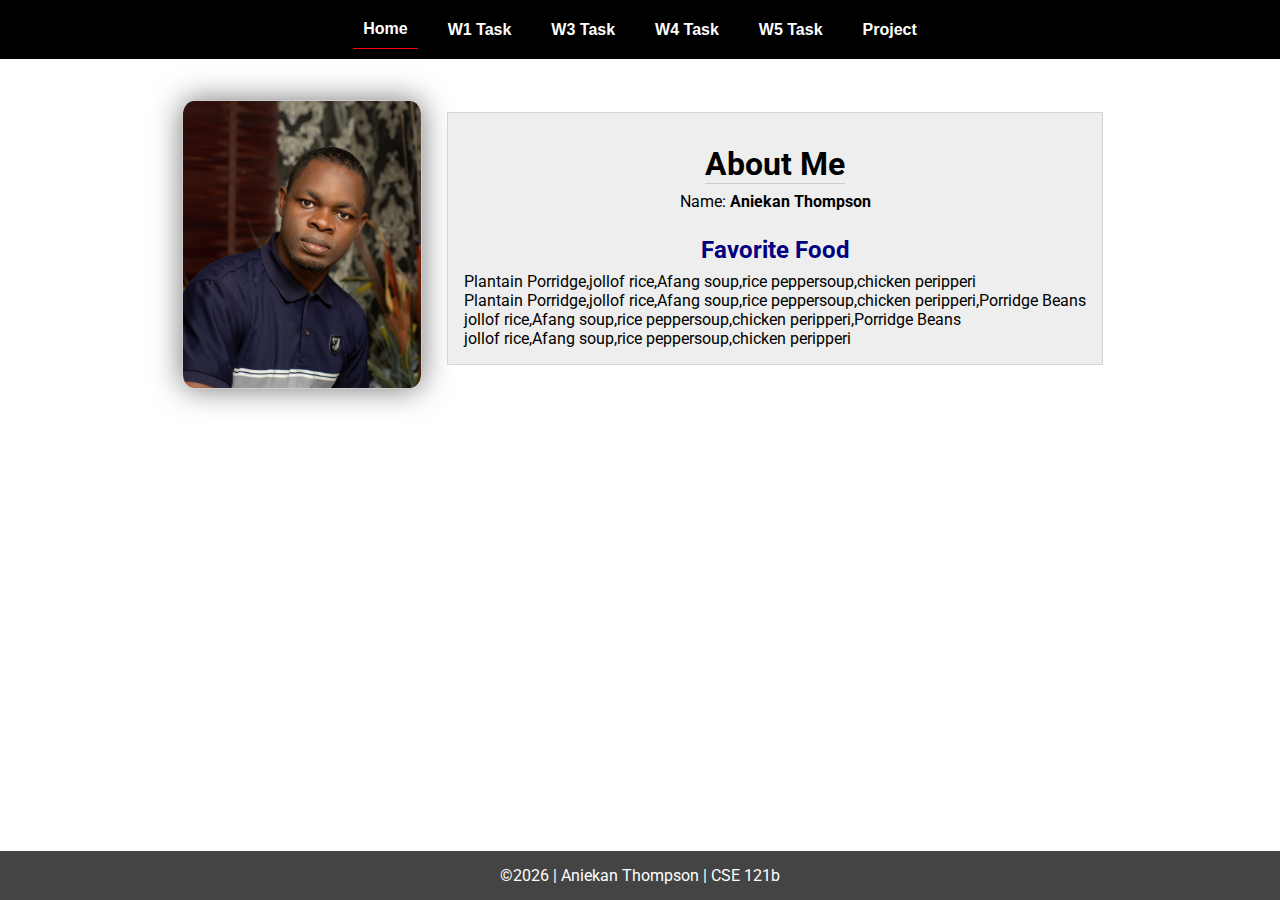
<file: index.html>
<!DOCTYPE html>
<html lang="en">

<head>
  <meta charset="UTF-8">
  <meta name="viewport" content="width=device-width, initial-scale=1.0">
  <title>Aniekan Thompson | CSE 121b | W02: Programming Tasks</title>
  <link rel="preconnect" href="https://fonts.googleapis.com">
  <link rel="preconnect" href="https://fonts.gstatic.com" crossorigin>
  <link href="https://fonts.googleapis.com/css2?family=Roboto:wght@400;600&display=swap"
    rel="stylesheet">
  <link rel="stylesheet" href="styles/styles.css">
</head>

<body>
  <nav>
    <ul id="menu">
      <li><a id="toggleMenu">&equiv;</a></li>
      <li><a href="index.html" class="active">Home</a></li>
      <li><a href="w01-task.html">W1 Task</a></li>
      <li><a href="w03-task.html">W3 Task</a></li>
      <li><a href="w04-task.html">W4 Task</a></li>
      <li><a href="w05-task.html">W5 Task</a></li>
      <li><a href="project.html">Project</a></li>
    </ul>
  </nav>
  <main id="home">
    <picture>
      <img src="images/placeholder.png" alt="Placeholder Image">
    </picture>
    <section>
      <h1>About Me</h1>
      <div class="info">Name: <span id="name"></span></div>
      <h2>Favorite Food</h2>
      <div class="block" id="food"></div>
      
    </section>
  </main>
  <footer>
    &copy;<span id="year"></span> | Aniekan Thompson | CSE 121b
  </footer>
  <script src="scripts/main.js"></script>
  <script src="scripts/w02-task.js"></script>
</body>

</html>
</file>
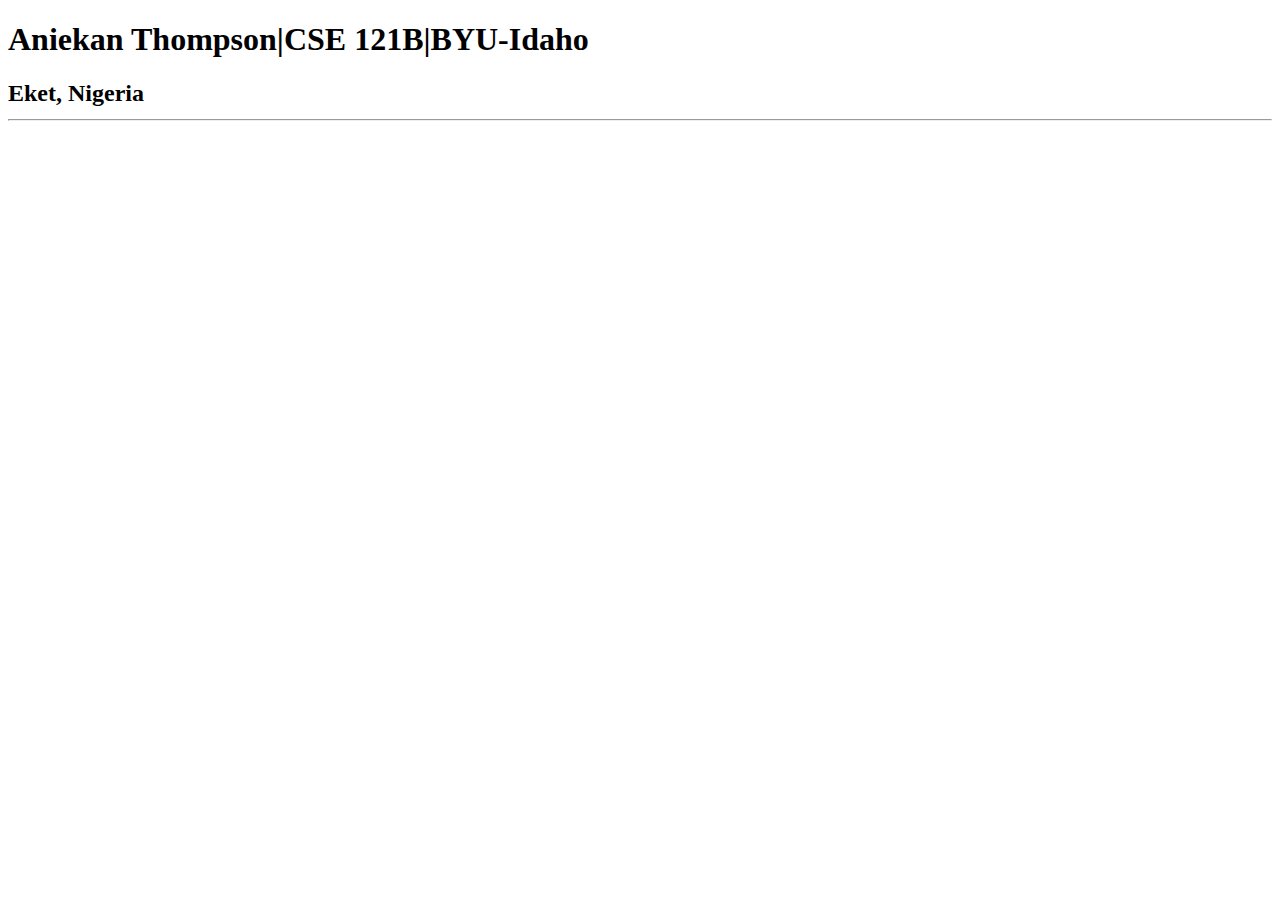
<file: week01/index.html>
<!DOCTYPE html>
<html lang="en">
<head>
    <meta charset="UTF-8">
    <meta http-equiv="X-UA-Compatible" content="IE=edge">
    <meta name="viewport" content="width=device-width, initial-scale=1.0">
    <title>Aniekan Thompson|CSE 121B|BYU-Idaho</title>
</head>
<body>
 <h1>
    Aniekan Thompson|CSE 121B|BYU-Idaho 
 </h1>   
 <h2>Eket, Nigeria
   <hr> 
 </h2>
</body>
</html>
</file>
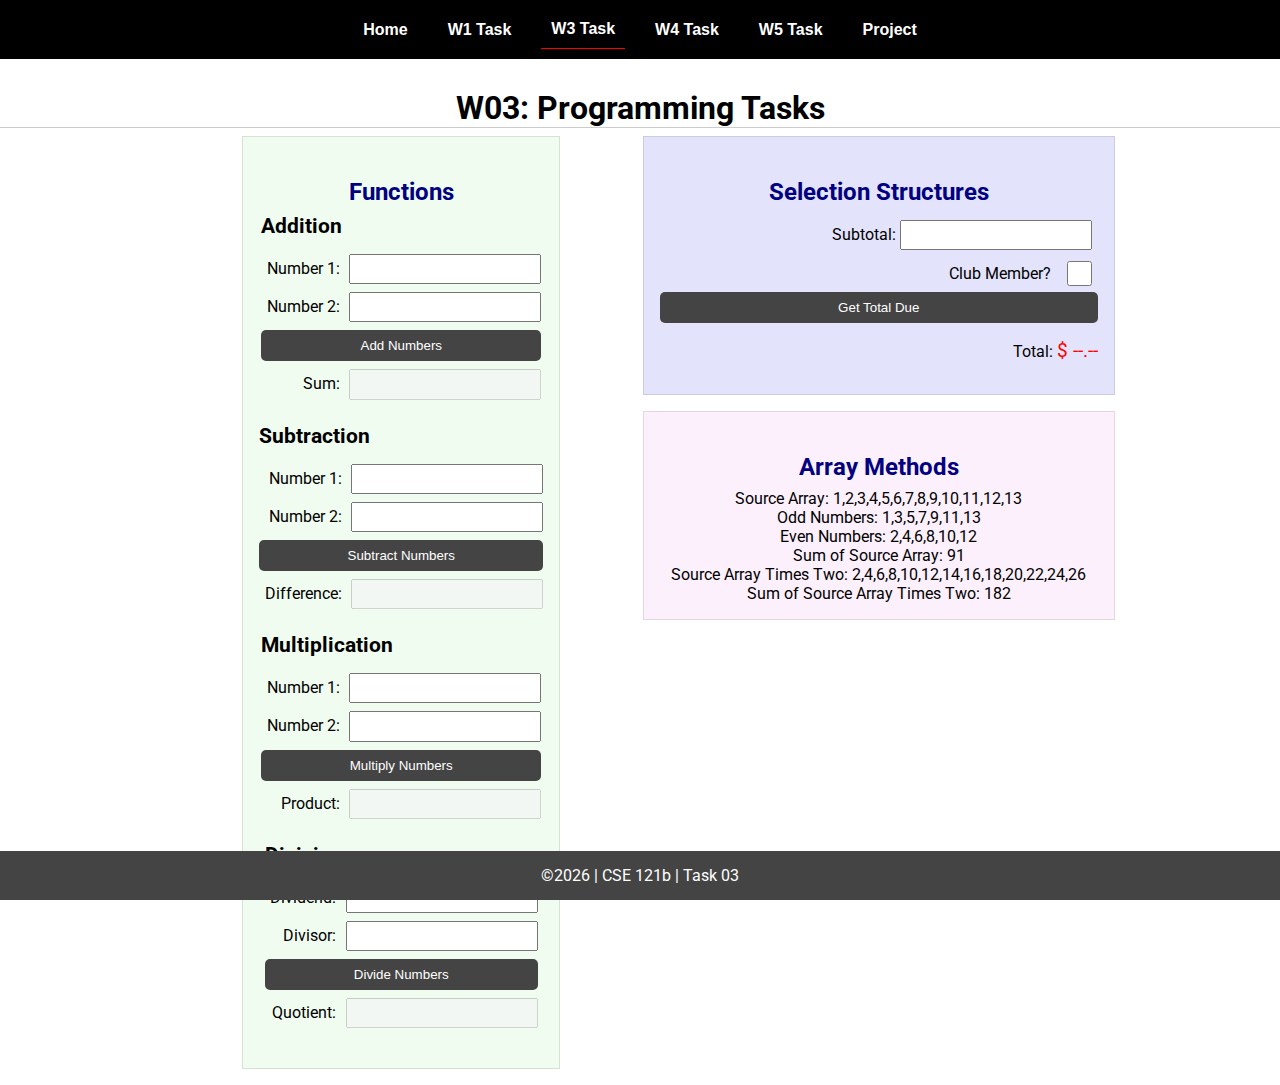
<file: w03-task.html>
<!DOCTYPE html>
<html lang="en">

<head>
    <meta charset="UTF-8">
    <meta name="viewport" content="width=device-width, initial-scale=1.0">
    <title>CSE 121b | W03: Programming Tasks</title>
    <link rel="preconnect" href="https://fonts.googleapis.com">
    <link rel="preconnect" href="https://fonts.gstatic.com" crossorigin>
    <link href="https://fonts.googleapis.com/css2?family=Roboto:wght@400;600&display=swap"
        rel="stylesheet">
    <link rel="stylesheet" href="styles/styles.css">
</head>

<body>
    <nav>
        <ul id="menu">
            <li><a id="toggleMenu">&equiv;</a></li>
            <li><a href="index.html">Home</a></li>
            <li><a href="w01-task.html">W1 Task</a></li>
            <li><a href="w03-task.html" class="active">W3 Task</a></li>
            <li><a href="w04-task.html">W4 Task</a></li>
            <li><a href="w05-task.html">W5 Task</a></li>
            <li><a href="project.html">Project</a></li>
        </ul>
    </nav>>
    <header>
        <h1>W03: Programming Tasks</h1>
    </header>
    <main id="task3">
        <section id="section1">
            <h2>Functions</h2>
            <article>
                <h3>Addition</h3>
                <div>
                    <label for="add1">Number 1:</label>
                    <input type="text" id="add1" name="add1">
                </div>
                <div>
                    <label for="add2">Number 2:</label>
                    <input type="text" id="add2" name="add2">
                </div>
                <div>
                    <input type="button" id="addNumbers" value="Add Numbers">
                </div>
                <div>
                    <label for="sum">Sum:</label>
                    <input type="text" id="sum" name="sum" disabled>
                </div>
            </article>
            <article>
                <h3>Subtraction</h3>
                <div>
                    <label for="subtract1">Number 1:</label>
                    <input type="text" id="subtract1" name="subtract1">
                </div>
                <div>
                    <label for="subtract2">Number 2:</label>
                    <input type="text" id="subtract2" name="subtract2">
                </div>
                <div>
                    <input type="button" id="subtractNumbers" value="Subtract Numbers">
                </div>
                <div>
                    <label for="difference">Difference:</label>
                    <input type="text" id="difference" name="difference" disabled>
                </div>
            </article>
            <article>
                <h3>Multiplication</h3>
                <div>
                    <label for="factor1">Number 1:</label>
                    <input type="text" id="factor1" name="factor1">
                </div>
                <div>
                    <label for="factor2">Number 2:</label>
                    <input type="text" id="factor2" name="factor2">
                </div>
                <div>
                    <input type="button" id="multiplyNumbers" value="Multiply Numbers">
                </div>
                <div>
                    <label for="product">Product:</label>
                    <input type="text" id="product" name="product" disabled>
                </div>
            </article>
            <article>
                <h3>Division</h3>
                <div>
                    <label for="dividend">Dividend:</label>
                    <input type="text" id="dividend" name="dividend">
                </div>
                <div>
                    <label for="divisor">Divisor:</label>
                    <input type="text" id="divisor" name="divisor">
                </div>
                <div>
                    <input type="button" id="divideNumbers" value="Divide Numbers">
                </div>
                <div>
                    <label for="quotient">Quotient:</label>
                    <input type="text" id="quotient" name="quotient" disabled>
                </div>
            </article>
        </section>
        <div>
            <section id="section2">
                <h2>Selection Structures</h2>
                <label class="right">Subtotal:
                    <input type="number" id="subtotal" size="5">
                </label>
                <label class="middle right">
                    Club Member?
                    <input type="checkbox" id="member">
                </label>
                <div class="right">
                    <input type="button" id="getTotal" value="Get Total Due">
                </div>
                <div class="right">Total:
                    <span class="larger" id="total">$ --.--</span>
                </div>
            </section>
            <section id="section3">
                <h2>Array Methods</h2>
                <p>
                    Source Array: <span id="array"></span>
                </p>
                <p>
                    Odd Numbers: <span id="odds"></span>
                </p>
                <p>
                    Even Numbers: <span id="evens"></span>
                </p>
                <p>
                    Sum of Source Array: <span id="sumOfArray"></span>
                </p>
                <p>
                    Source Array Times Two: <span id="multiplied"></span>
                </p>
                <p>
                    Sum of Source Array Times Two: <span id="sumOfMultiplied"></span>
                </p>
            </section>
        </div>
    </main>
    <footer>
        &copy;<span id="year"></span> | CSE 121b | Task 03
    </footer>
    <script src="scripts/main.js"></script>
    <script>
        document.getElementById("year").innerHTML = new Date().getFullYear();
    </script>
    <script src="scripts/w03-task.js"></script>
</body>

</html>
</file>
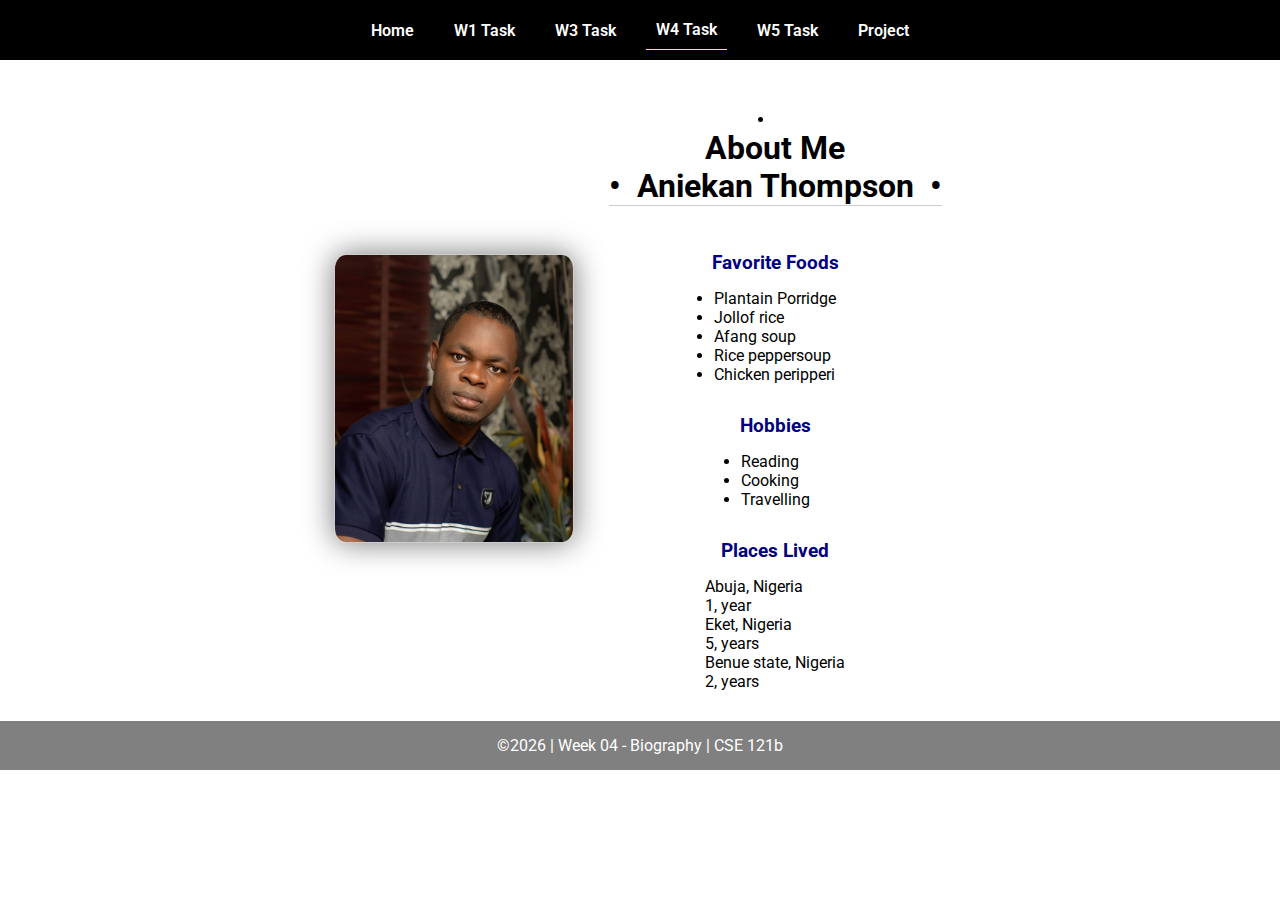
<file: w04-task.html>
<!DOCTYPE html>
<html lang="en">

<head>
  <meta charset="UTF-8">
  <meta name="viewport" content="width=device-width, initial-scale=1.0">
  <title>CSE 121b | W04: Programming Tasks</title>
  <link rel="preconnect" href="https://fonts.googleapis.com">
  <link rel="preconnect" href="https://fonts.gstatic.com" crossorigin>
  <link href="https://fonts.googleapis.com/css2?family=Roboto:wght@400;600&display=swap"
    rel="stylesheet">
  <link rel="stylesheet" href="styles/main.css">
</head>

<body>
  <nav>
    <ul id="menu">
      <li><a id="toggleMenu">&equiv;</a></li>
      <li><a href="index.html">Home</a></li>
      <li><a href="w01-task.html">W1 Task</a></li>
      <li><a href="w03-task.html">W3 Task</a></li>
      <li><a href="w04-task.html" class="active">W4 Task</a></li>
      <li><a href="w05-task.html">W5 Task</a></li>
      <li><a href="project.html">Project</a></li>
    </ul>
  </nav>
  <main id="home">
    <picture>
      <img id="photo" src="images/placeholder.png" alt="Placeholder Image">
    </picture>
    <section>
      <li id ="foods"></li>
      <h1>About Me<br>• &nbsp;<span id="name"></span>&nbsp; •</h1>
      <h2>Favorite Foods</h2>
      <ul id="favorite-foods"></ul>
      
      <h2>Hobbies</h2>
      <ul id="hobbies"></ul>
      <h2>Places Lived</h2>
      
      <dl id="places-lived"></dl>
      <dt id="place"></dt>
      <dd id="length"></dd>
    </section>
  </main>

  <footer>
    &copy;<span id="year"></span> | Week 04 - Biography | CSE 121b
  </footer>
  <script src="scripts/main.js"></script>
  <script>
    document.getElementById("year").innerHTML = new Date().getFullYear();
  </script>
  <script src="scripts/w04-task.js"></script>
</body>

</html>
</file>
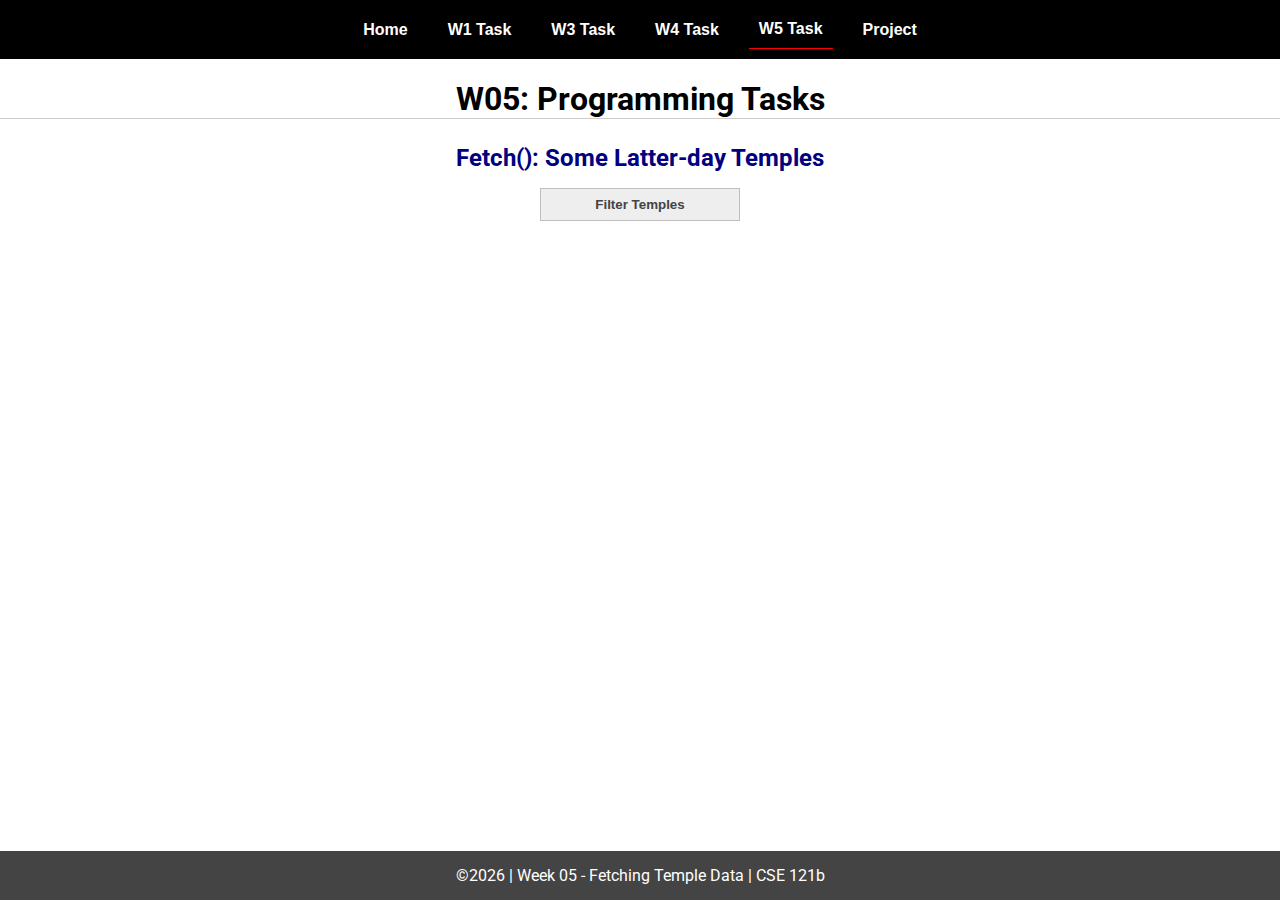
<file: w05-task.html>
<!DOCTYPE html>
<html lang="en">

<head>
  <meta charset="UTF-8">
  <meta name="viewport" content="width=device-width, initial-scale=1.0">
  <title>CSE 121b | W05: Programming Tasks</title>
  <link rel="preconnect" href="https://fonts.googleapis.com">
  <link rel="preconnect" href="https://fonts.gstatic.com" crossorigin>
  <link href="https://fonts.googleapis.com/css2?family=Roboto:wght@400;600&display=swap"
    rel="stylesheet">
  <link rel="stylesheet" href="styles/styles.css">
</head>

<body>
  <nav>
    <ul id="menu">
      <li><a id="toggleMenu">&equiv;</a></li>
      <li><a href="index.html">Home</a></li>
      <li><a href="w01-task.html">W1 Task</a></li>
      <li><a href="w03-task.html">W3 Task</a></li>
      <li><a href="w04-task.html">W4 Task</a></li>
      <li><a href="w05-task.html" class="active">W5 Task</a></li>
      <li><a href="project.html">Project</a></li>
    </ul>
  </nav>
  <main id="gridly">
    <h1>W05: Programming Tasks</h1>
    <h2>Fetch(): Some Latter-day Temples</h2>

    <select id="sortBy" title="Choose a data filter.">
      <option value="" disabled selected>Filter Temples</option>
      <option value="utah">Utah</option>
      <option value="notutah">Outside of Utah</option>
      <option value="older">Built Before 1950</option>
      <option value="all">No Filter</option>
    </select>

    <div id="temples">
    </div>
  </main>


  <footer>
    &copy;<span id="year"></span> | Week 05 - Fetching Temple Data | CSE 121b
  </footer>
  <script src="scripts/main.js"></script>
  <script>
    document.getElementById("year").innerHTML = new Date().getFullYear();
  </script>
  <script src="scripts/w050-task.js">



  </script>
</body>

</html>
</file>
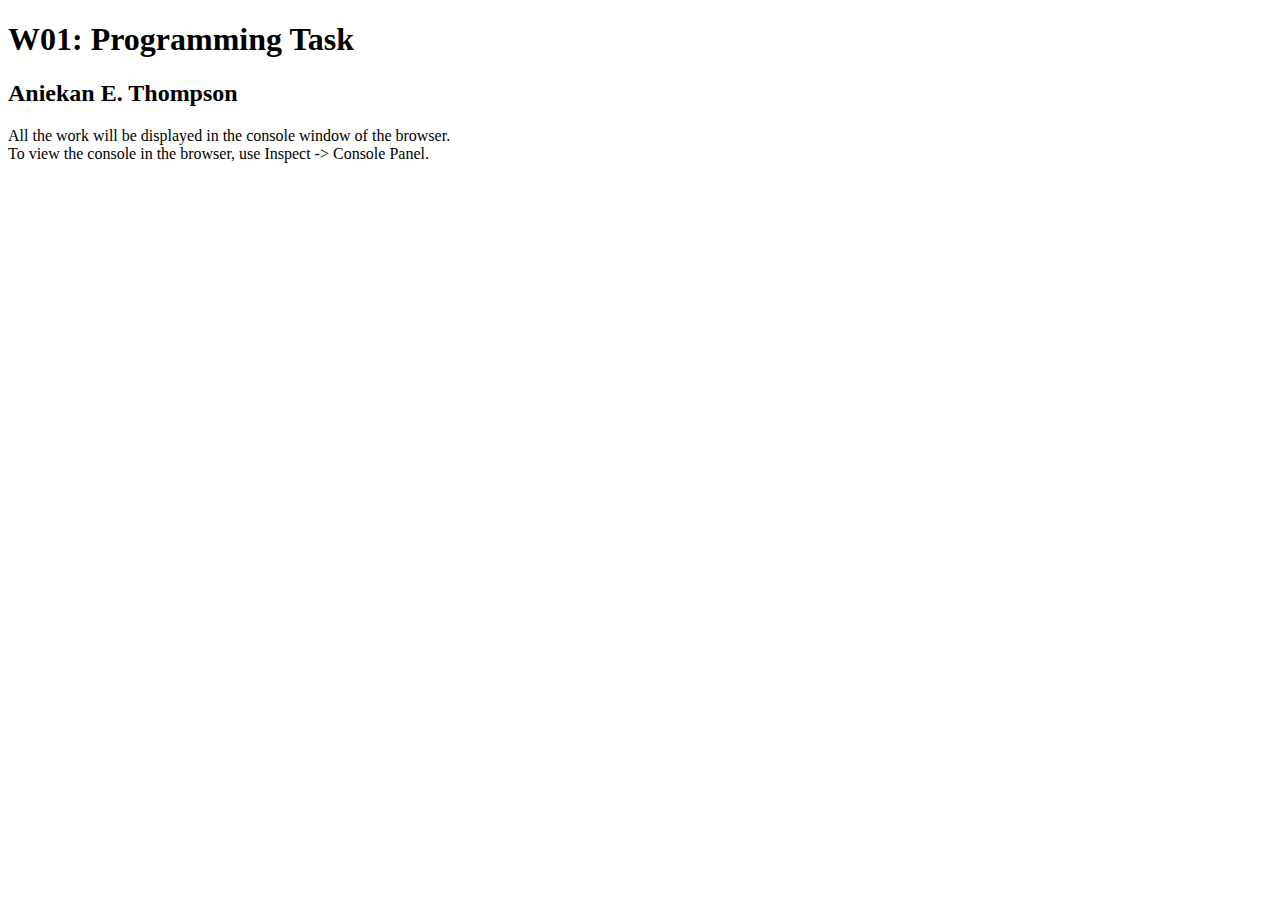
<file: week01/w01-task.html>
<!DOCTYPE html>
<html lang="en">

<head>
  <meta charset="UTF-8">
  <meta name="viewport" content="width=device-width, initial-scale=1.0">
  <title>W01: Programming Task</title>
</head>

<body>
  <h1>W01: Programming Task</h1>
  <h2>Aniekan E. Thompson</h2>
  <p>All the work will be displayed in the console window of the browser.
    <br>To view the console in the browser, use Inspect -> Console Panel.
  </p>

  <script src="w01-task.js"></script>

</body>
</html>
</file>
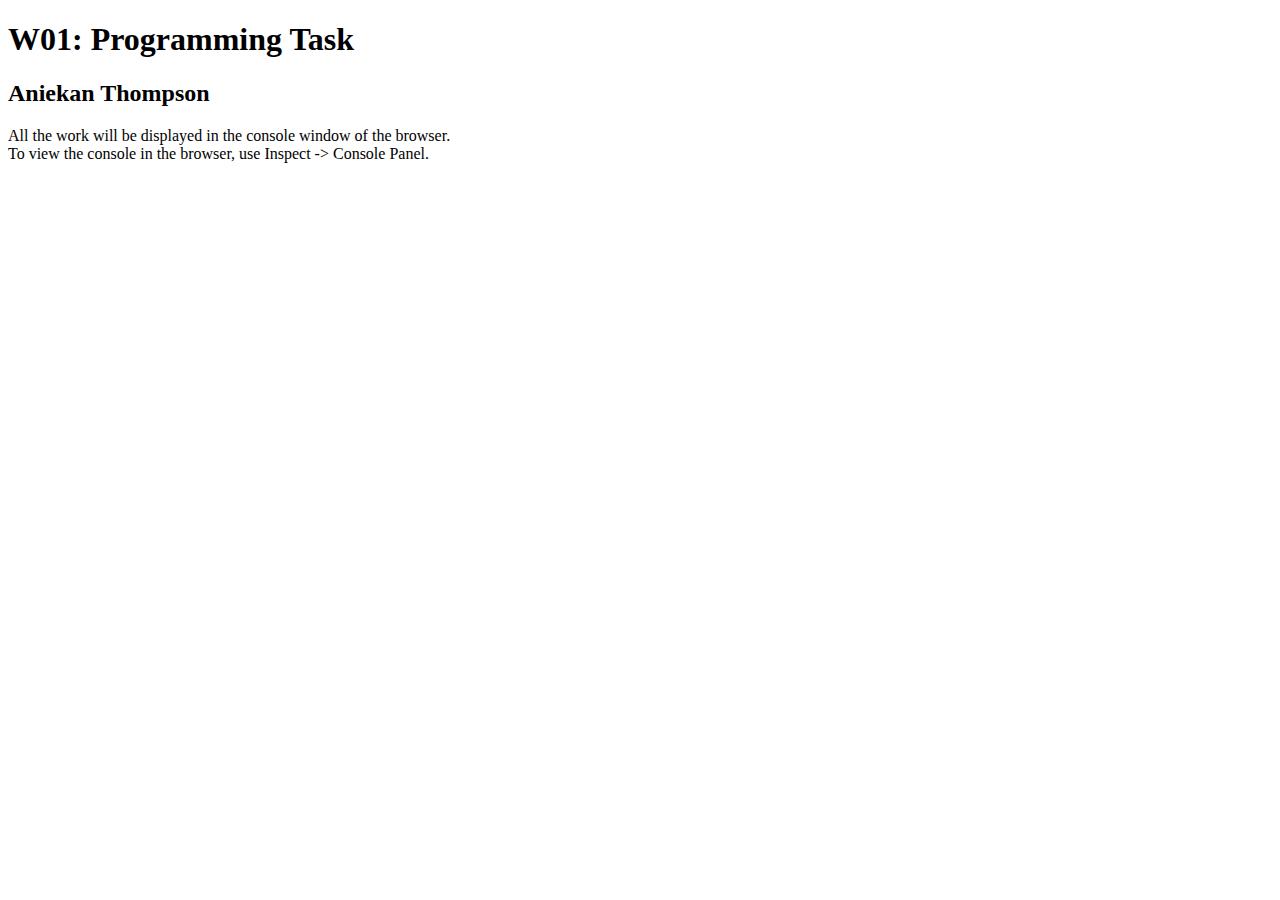
<file: week1/w01-task.html>
<!DOCTYPE html>
<html lang="en">

<head>
  <meta charset="UTF-8">
  <meta name="viewport" content="width=device-width, initial-scale=1.0">
  <title>W01: Programming Task</title>
</head>

<body>
  <h1>W01: Programming Task</h1>
  <h2>Aniekan Thompson</h2>
  <p>All the work will be displayed in the console window of the browser.
    <br>To view the console in the browser, use Inspect -> Console Panel.
  </p>

  <script src="w01-task.js"></script>

</body>
</html>
</file>
<file: styles/styles.css>
/* Universal Selector */
* {
    margin: 0;
    padding: 0;
    box-sizing: border-box;
}

/* HTML Selectors */
body {
    font-family: 'Roboto', Helvetica, sans-serif;
}

nav {
    background-color: black;
    width: 100%;
    position: fixed;
    top: 0;
}

nav ul {
    display: flex;
    flex-direction: column;
    align-items: center;
    max-width: -moz-fit-content;
    max-width: fit-content;
    margin: 0 auto;
}

nav ul li {
    flex: 1 1 auto;
}

nav ul li:first-child {
    display: block;
    font-size: 2rem;
}

nav ul li:first-child a {
    padding: 1px 10px;
}

nav ul li {
    display: none;
    list-style: none;
    margin: 10px;
}

nav ul li a {
    display: block;
    padding: 10px;
    text-decoration: none;
    font-weight: 600;
    color: white;
    text-align: center;
    font-family: 'Arial Narrow', Arial, sans-serif;
}

nav ul li a:hover {
    background-color: #efefef;
    color: black;
}

h1,
h2 {
    text-align: center;
    margin: 1rem 0 .5rem;
}

h1 {
    border-bottom: 1px solid #ccc;
}

#gridly h1 {
    margin-top: 80px;
}

h2 {
    font-size: 1.5rem;
    color: navy;
    text-align: center;
    margin-top: 25px;
}

h3 {
    font-size: 1.3rem;
    margin-bottom: 1rem;
}

header {
    margin-top: 70px;
}

picture {
    margin: 0 auto;
}

picture img {
    width: 240px;
    height: auto;
    border-radius: 5%;
    border: 1px solid #ccc;
    box-shadow: 0 0 30px #777;
}

section {
    display: flex;
    flex-direction: column;
    align-items: center;
    margin: 0 auto 1rem;
    border: 1px solid rgba(0, 0, 0, .1);
    padding: 1rem;
    background-color: #eee;
}

article {
    margin-bottom: 1rem;
}

article div {
    margin-bottom: .5rem;
    text-align: right;
}

label {
    padding: .35rem;
}

input {
    padding: .35rem;
}

input[type="button"] {
    padding: .5rem;
    background-color: #444;
    color: white;
    border: none;
    border-radius: 5px;
    cursor: pointer;
    width: 100%
}

input[type="checkbox"] {
    width: 25px;
    height: 25px;
}

dt {
    font-weight: 700;
}

dt::before {
    content: "🏘️ ";
}

dd {
    margin: 0 0 .5rem 2rem;
    font-size: smaller;
}

footer {
    background-color: #444;
    color: white;
    padding: 15px;
    text-align: center;
    width: 100%;
    position: fixed;
    bottom: 0;
}

/* Class Selectors */
.active {
    border-bottom: 1px solid red;
}

.open li {
    display: block;
}

.block {
    display: block;
}

.larger {
    font-size: larger;
    color: red;
}

.right {
    width: 100%;
    text-align: right;
}

.middle {
    display: flex;
    align-items: center;
    justify-content: right;
    gap: 1rem;
}

/* ID Selectors */

#home {
    margin-top: 125px;
    display: grid;
    grid-template-columns: 1fr;
    grid-gap: 20px;
    align-items: center;
    justify-content: center;
}


#section1 {
    background-color: rgb(225, 250, 225, .5);
}

#section2 {
    background-color: rgba(200, 200, 250, 0.5);

}

#section2 div {
    margin-bottom: 1rem;
}

#section3 {
    background-color: rgb(250, 225, 250, .5);
}

#sortBy {
    appearance: none;
    display: flex;
    padding: .5rem;
    background-color: #eee;
    color: #444;
    font-weight: 700;
    margin: 1rem auto;
    width: 200px;
    border: 1px solid rgba(0, 0, 0, .2);
    text-align: center;
}

#sortBy option:disabled {
    font-style: italic;
    padding: 1rem;
    background-color: #111;
    color: #eee;
}

#temples {
    display: grid;
    grid-template-columns: repeat(auto-fit, minmax(320px, 1fr));
    grid-gap: .5rem;
    align-items: center;
    margin-bottom: 3rem;
}

#temples article {
    height: 250px;
    margin: .5rem;
    border: 1px solid rgba(0, 0, 0, .1);
    padding: 1rem;
    background-color: #eee;
    display: flex;
    flex-direction: column;
    align-items: center;
    justify-content: center;
}

#temples h4 {
    color: navy;
    font-size: smaller;
}


#temples img {
    width: 180px;
    height: auto;
    box-shadow: 0 0 30px #777;
    margin: .5rem;
}

/* Media Queries */
@media only screen and (min-width: 32.5em) {
    nav ul {
        flex-direction: row;
    }

    nav ul li:first-child {
        display: none;
    }

    nav ul li {
        display: block;
    }

    section {
        min-width: 300px;
    }

    #home {
        margin: 100px auto 20px;
        grid-template-columns: 250px 1fr;
        max-width: -moz-fit-content;
        max-width: fit-content;
    }

    #task3 {
        display: grid;
        grid-template-columns: 1fr 1fr;
        grid-gap: 5px;
        margin: 0 auto;
        max-width: 950px;
    }

}
</file>
<file: styles/main.css>
/* Universal Selector */
* {
    margin: 0;
    padding: 0;
    box-sizing: border-box;
}

/* HTML Selectors */
body {
    font-family: 'Roboto', Helvetica, sans-serif;
}

nav {
    background-color: black;
    width: 100%;
    position: fixed;
    top: 0;
}

nav ul {
    display: flex;
    flex-direction: column;
    align-items: center;
    max-width: fit-content;
    margin: 0 auto;
}

nav ul li {
    flex: 1 1 auto;
}

nav ul li:first-child {
    display: block;
    font-size: 2rem;
}

nav ul li:first-child a {
    padding: 1px 10px;
}

nav ul li {
    display: none;
    list-style: none;
    margin: 10px;
}

nav ul li a {
    display: block;
    padding: 10px;
    text-decoration: none;
    font-weight: 600;
    color: white;
    text-align: center;
}

nav ul li a:hover {
    background-color: #efefef;
    color: black;
}

h1, h2 {
    text-align: center;
    margin-bottom: 15px;

}
label, select, butto {
    margin: 0.5rem;
}

h1 {
border-bottom: 1px solid #ccc;
}

h2 {
    font-size: 1.2rem;
    color: navy;
    text-align: right;
    margin-top: 30px;
}

main {
    margin-top: 125px;
    display: grid;
    grid-template-columns: 1fr;
    grid-gap: 20px;
    align-items: center;
    justify-content: center;
}

picture {
    margin: 0 auto;
}

picture img {
    width: 240px;
    height: auto;
    border-radius: 5%;
    border: 1px solid #ccc;
    box-shadow: 0 0 30px #777;
}

section {
    display: flex;
    flex-direction: column;
    align-items: center;
    margin: 10px
}

label {
    margin: 15px 0;
}

footer {
    background-color: gray;
    color: white;
    padding: 15px;
    text-align: center;
    width: 100%;
    bottom: 0;
}

/* Class Selectors */
.active {
    border-bottom: 1px solid yellow;
}

.open li {
    display: block;
}

.block {
    display: block;
}

/* ID Selectors */

/* Media Queries */
@media only screen and (min-width: 32.5em) {
    nav ul {
        flex-direction: row;
    }

    nav ul li:first-child {
        display: none;
    }

    nav ul li {
        display: block;
    }

    main {
        margin: 100px auto 20px;
        grid-template-columns: 250px 1fr;
        max-width: -moz-fit-content;
        max-width: fit-content;

    }

}
</file>
